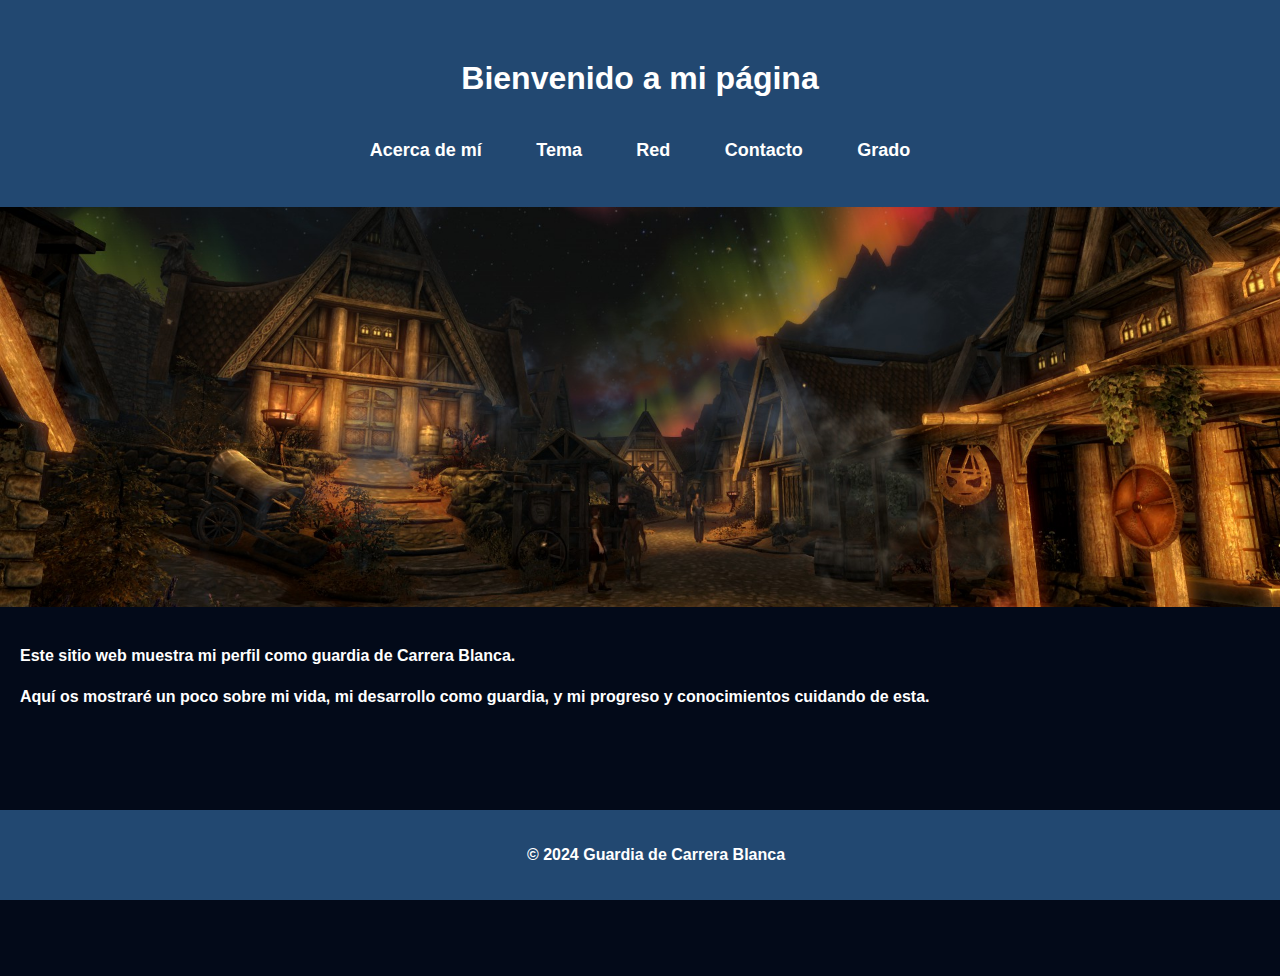
<file: index.html>
<!DOCTYPE html>
<html lang="es">
<head>
    <meta charset="UTF-8">
    <meta name="viewport" content="width=device-width, initial-scale=1.0">
    <title>Mi Página Web</title>
    <link rel="stylesheet" href="css/estilos.css">
    <link rel="icon" href="img/Logo2.png" type="image/x-icon">
</head>
<body>
    <header>
        <h1>Bienvenido a mi página</h1>
        <nav>
            <ul>
                <li><a href="public/about.html">Acerca de mí</a></li>
                <li><a href="public/topic.html">Tema</a></li>
                <li><a href="public/net.html">Red</a></li>
                <li><a href="public/contacts.html">Contacto</a></li>
                <li><a href="public/degree.html">Grado</a></li>
            </ul>
        </nav>
    </header>
    
    <div class="image-container">
        <img src="img/whiterun1.jpg" alt="Imagen de fondo">
    </div>
    
    <main>
        <p>Este sitio web muestra mi perfil como guardia de Carrera Blanca.</p>
        <p>Aquí os mostraré un poco sobre mi vida, mi desarrollo como guardia, y mi progreso y conocimientos cuidando de esta.</p>
    </main>
    
    <footer>
        <p>&copy; 2024 Guardia de Carrera Blanca</p>
    </footer>
</body>
</html>
</file>
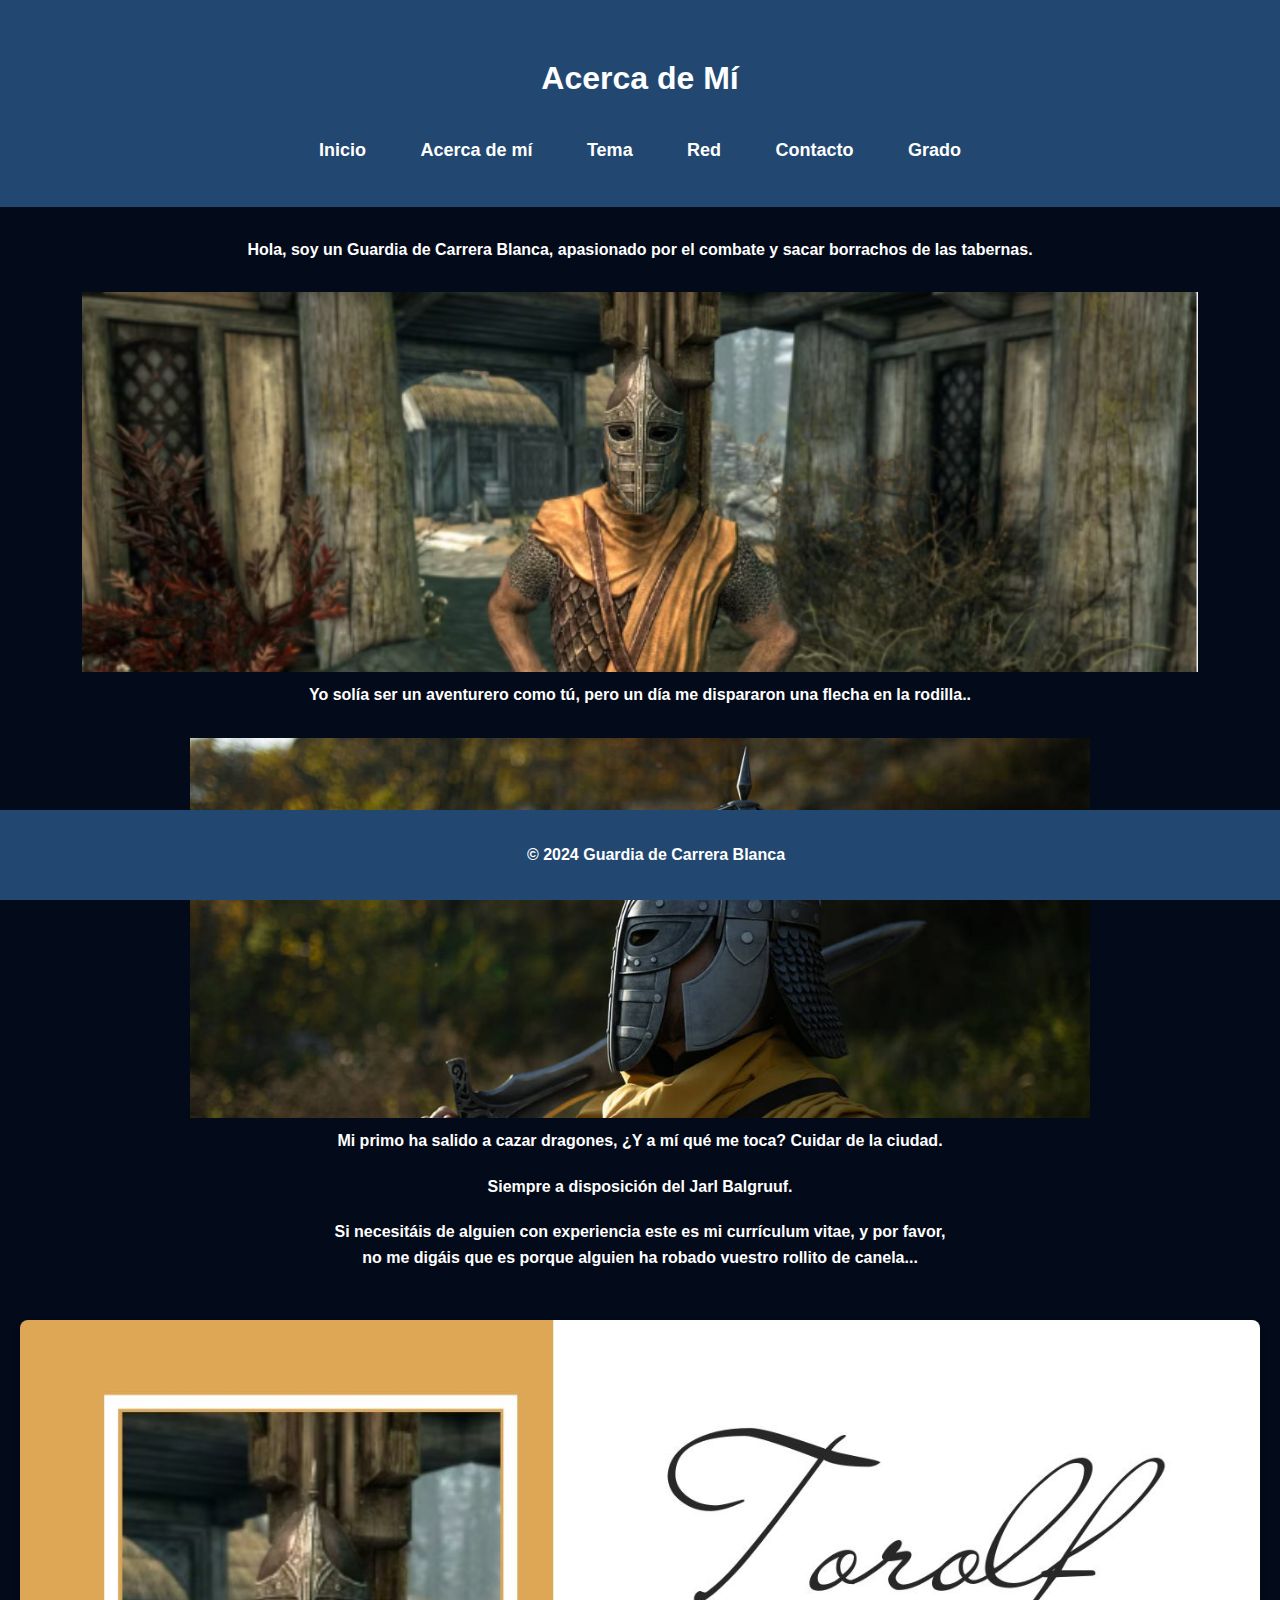
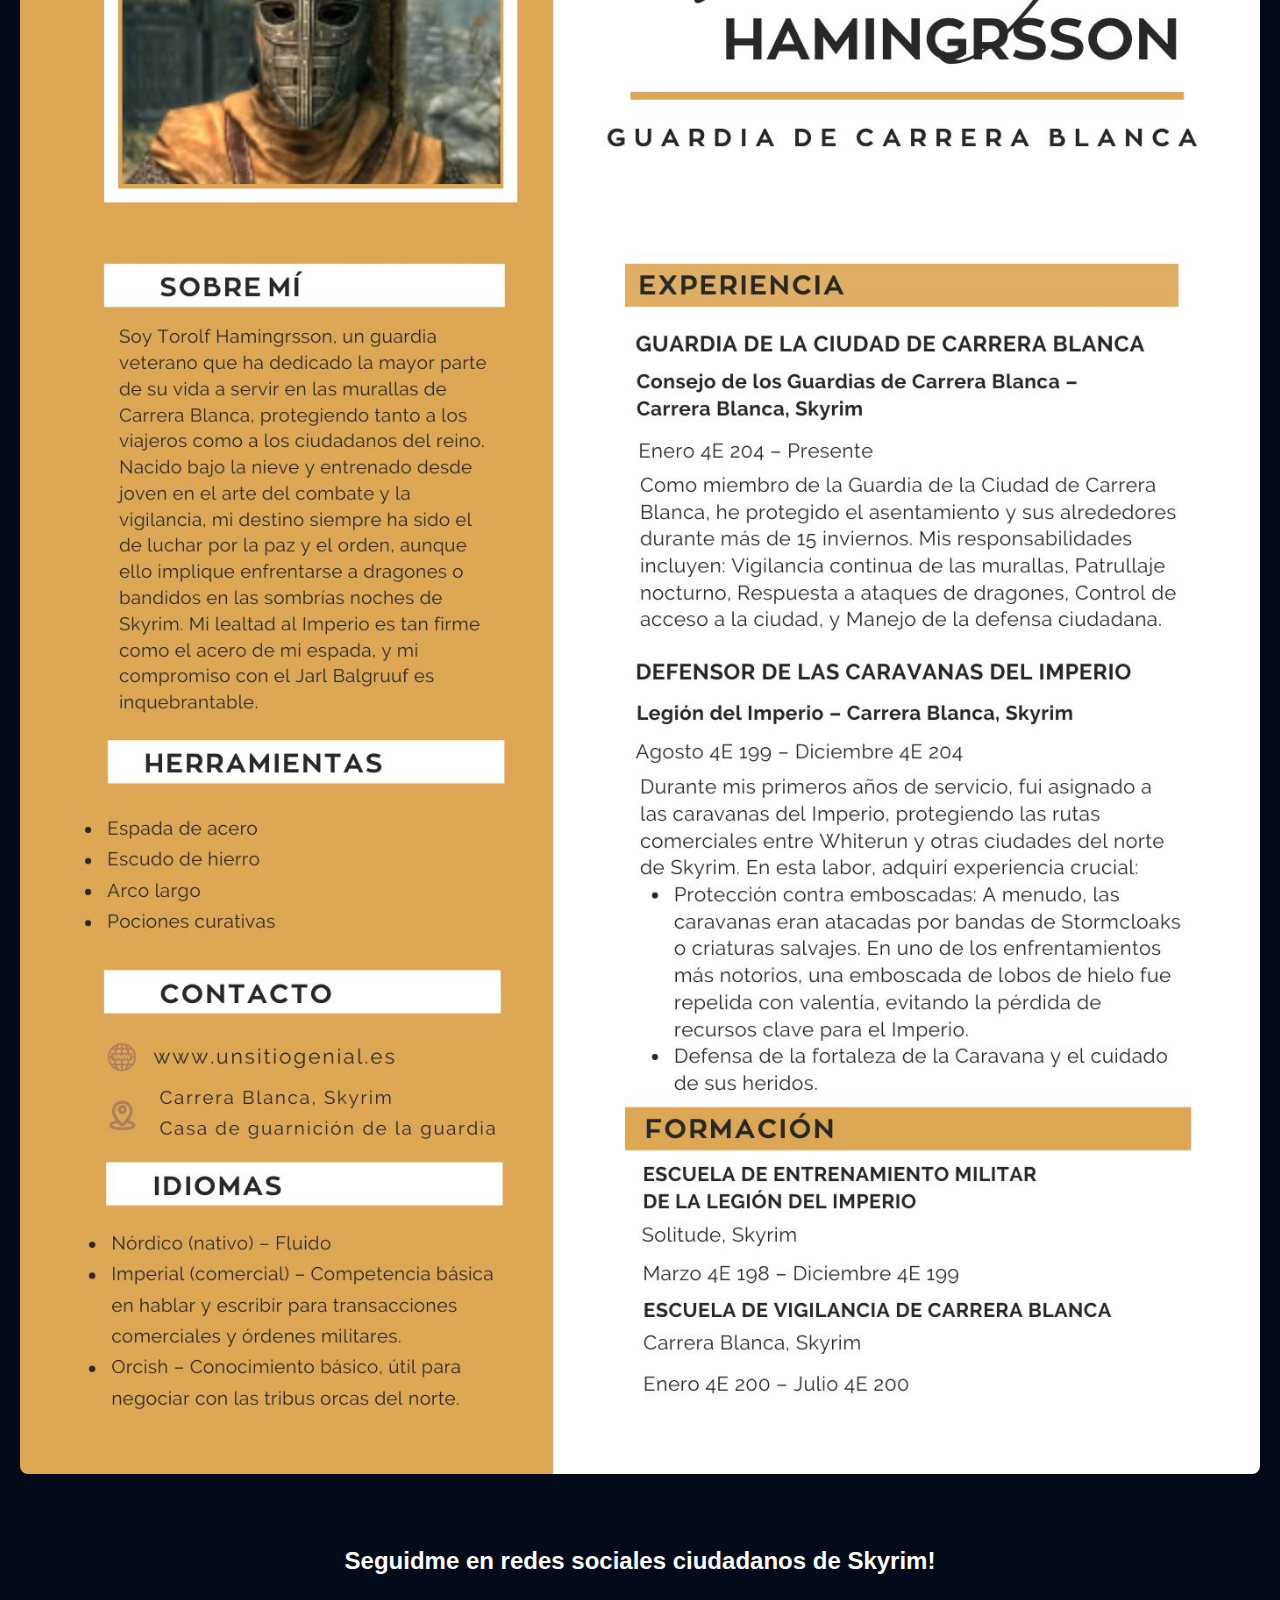
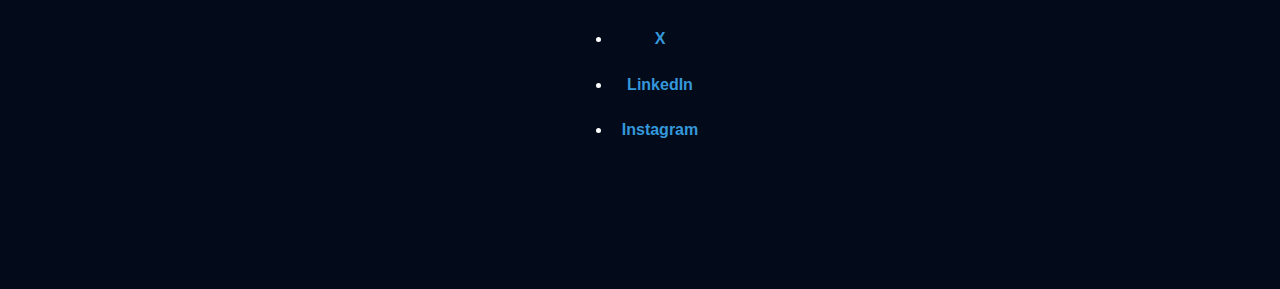
<file: public/about.html>
<!DOCTYPE html>
<html lang="es">
<head>
    <meta charset="UTF-8">
    <meta name="viewport" content="width=device-width, initial-scale=1.0">
    <title>Acerca de Mí</title>
    <link rel="stylesheet" href="../css/estilos.css">
    <link rel="icon" href="../img/Logo2.png" type="image/x-icon">
</head>
<body class="about-page">
    <header>
        <h1>Acerca de Mí</h1>
        <nav>
            <ul>
                <li><a href="../index.html">Inicio</a></li>
                <li><a href="about.html">Acerca de mí</a></li>
                <li><a href="topic.html">Tema</a></li>
                <li><a href="net.html">Red</a></li>
                <li><a href="contacts.html">Contacto</a></li>
                <li><a href="degree.html">Grado</a></li>
            </ul>
        </nav>
    </header>
    <main>
        <p>Hola, soy un Guardia de Carrera Blanca, apasionado por el combate y sacar borrachos de las tabernas.</p>
        

        <div class="image-container">
            <img src="../img/whiterun2.png" alt="Guardia de Whiterun">
        </div>
        
        <p>Yo solía ser un aventurero como tú, pero un día me dispararon una flecha en la rodilla..</p>


        <div class="image-container">
            <img src="../img/whiterun3.jpg" alt="Otra imagen del Guardia de Whiterun">
        </div>
        <p>Mi primo ha salido a cazar dragones, ¿Y a mí qué me toca? Cuidar de la ciudad.</p>
        <p>Siempre a disposición del Jarl Balgruuf.</p>
        <p>Si necesitáis de alguien con experiencia este es mi currículum vitae, y por favor, <br>
             no me digáis que es porque alguien ha robado vuestro rollito de canela...</p>

        <div class="cv-container">
            <img src="../img/CVGuardiaCarreraBlanca.jpg" alt="Currículum Vitae" class="cv-image">
        </div>

        <h2>Seguidme en redes sociales ciudadanos de Skyrim!</h2>
    <ul>
        <li><a href="https://x.com/whiteruns_guard?lang=fa" target="_blank">X</a></li>
        <li><a href="https://www.linkedin.com/in/whiterun-guard-23b95521b/?originalSubdomain=ca" target="_blank">LinkedIn</a></li>
        <li><a href="https://www.instagram.com/whiterun.guard.official/" target="_blank">Instagram</a></li>
    </ul>
    </main>
    <footer>
        <p>&copy; 2024 Guardia de Carrera Blanca</p>
    </footer>
</body>
</html>
</file>
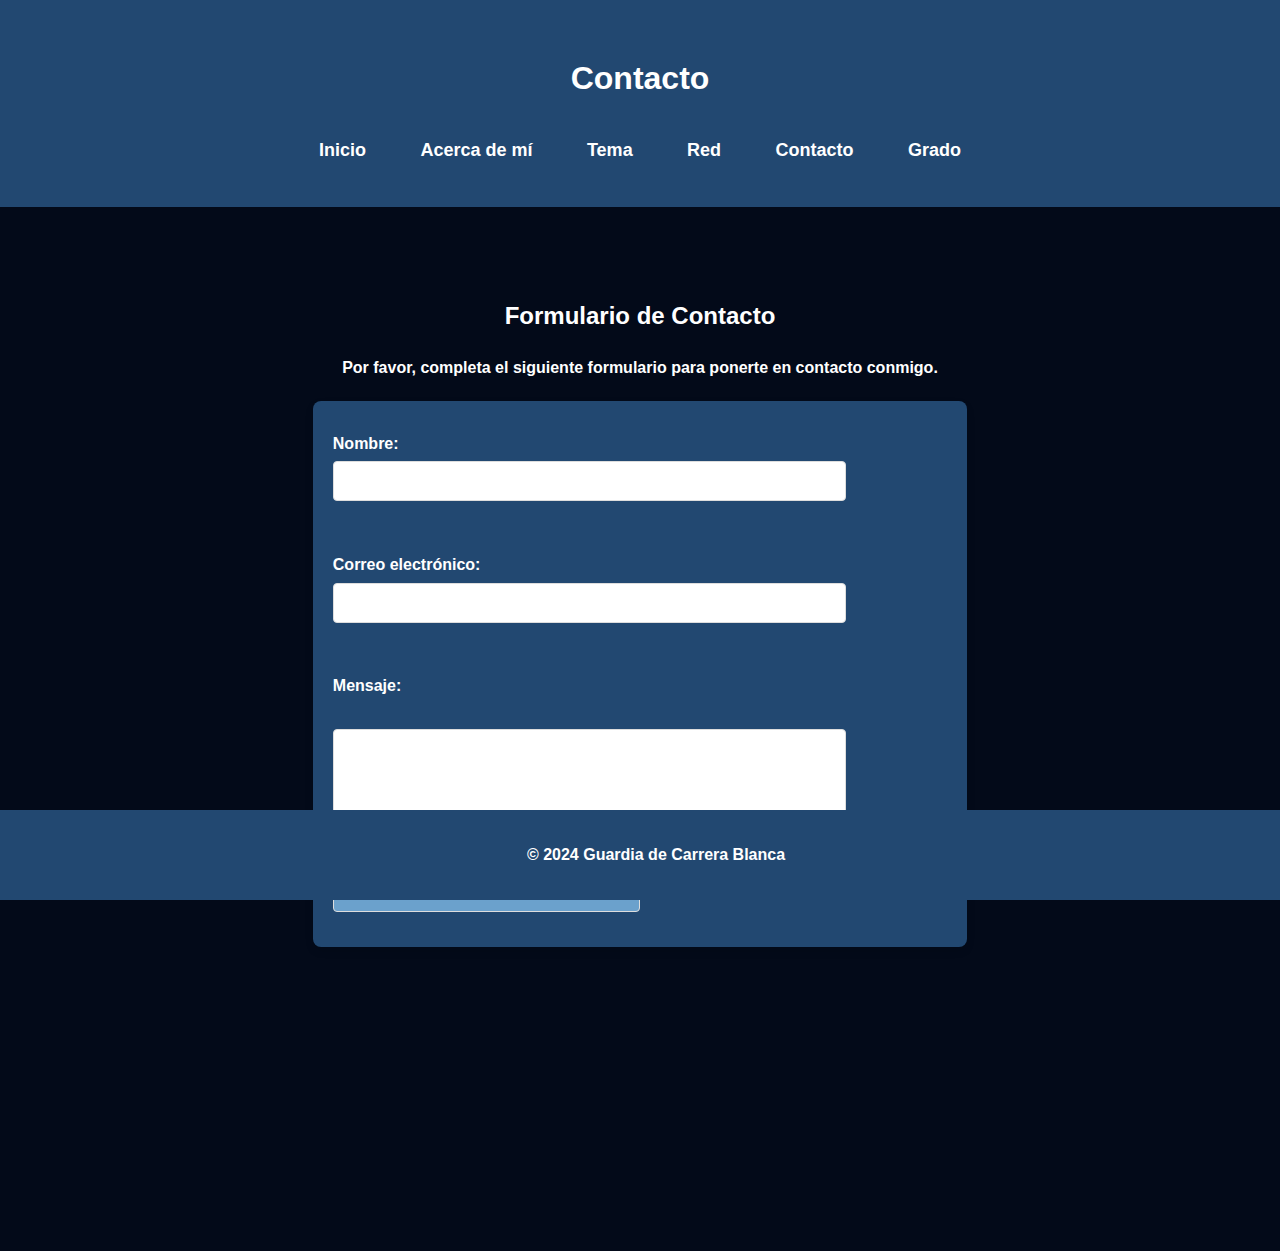
<file: public/contacts.html>
<!DOCTYPE html>
<html lang="es">
<head>
    <meta charset="UTF-8">
    <meta name="viewport" content="width=device-width, initial-scale=1.0">
    <title>Contacto</title>
    <link rel="stylesheet" href="../css/estilos.css">
    <link rel="icon" href="../img/Logo2.png" type="image/x-icon">
</head>
<body class="contact-page">
    <header>
        <h1>Contacto</h1>
        <nav>
            <ul>
                <li><a href="../index.html">Inicio</a></li>
                <li><a href="about.html">Acerca de mí</a></li>
                <li><a href="topic.html">Tema</a></li>
                <li><a href="net.html">Red</a></li>
                <li><a href="contacts.html">Contacto</a></li>
                <li><a href="degree.html">Grado</a></li>
            </ul>
        </nav>
    </header>
    <main>
        <h2>Formulario de Contacto</h2>
        <p>Por favor, completa el siguiente formulario para ponerte en contacto conmigo.</p>
        <div class="form-container">
            <form action="#" method="POST">
                <label for="nombre">Nombre:</label>
                <input type="text" id="nombre" name="nombre" required><br><br>

                <label for="email">Correo electrónico:</label>
                <input type="email" id="email" name="email" required><br><br>

                <label for="mensaje">Mensaje:</label><br>
                <textarea id="mensaje" name="mensaje" rows="4" cols="50" required></textarea><br><br>

                <button type="submit">Enviar</button>
            </form>
        </div>
    </main>
    <footer>
        <p>&copy; 2024 Guardia de Carrera Blanca</p>
    </footer>
</body>
</html>
</file>
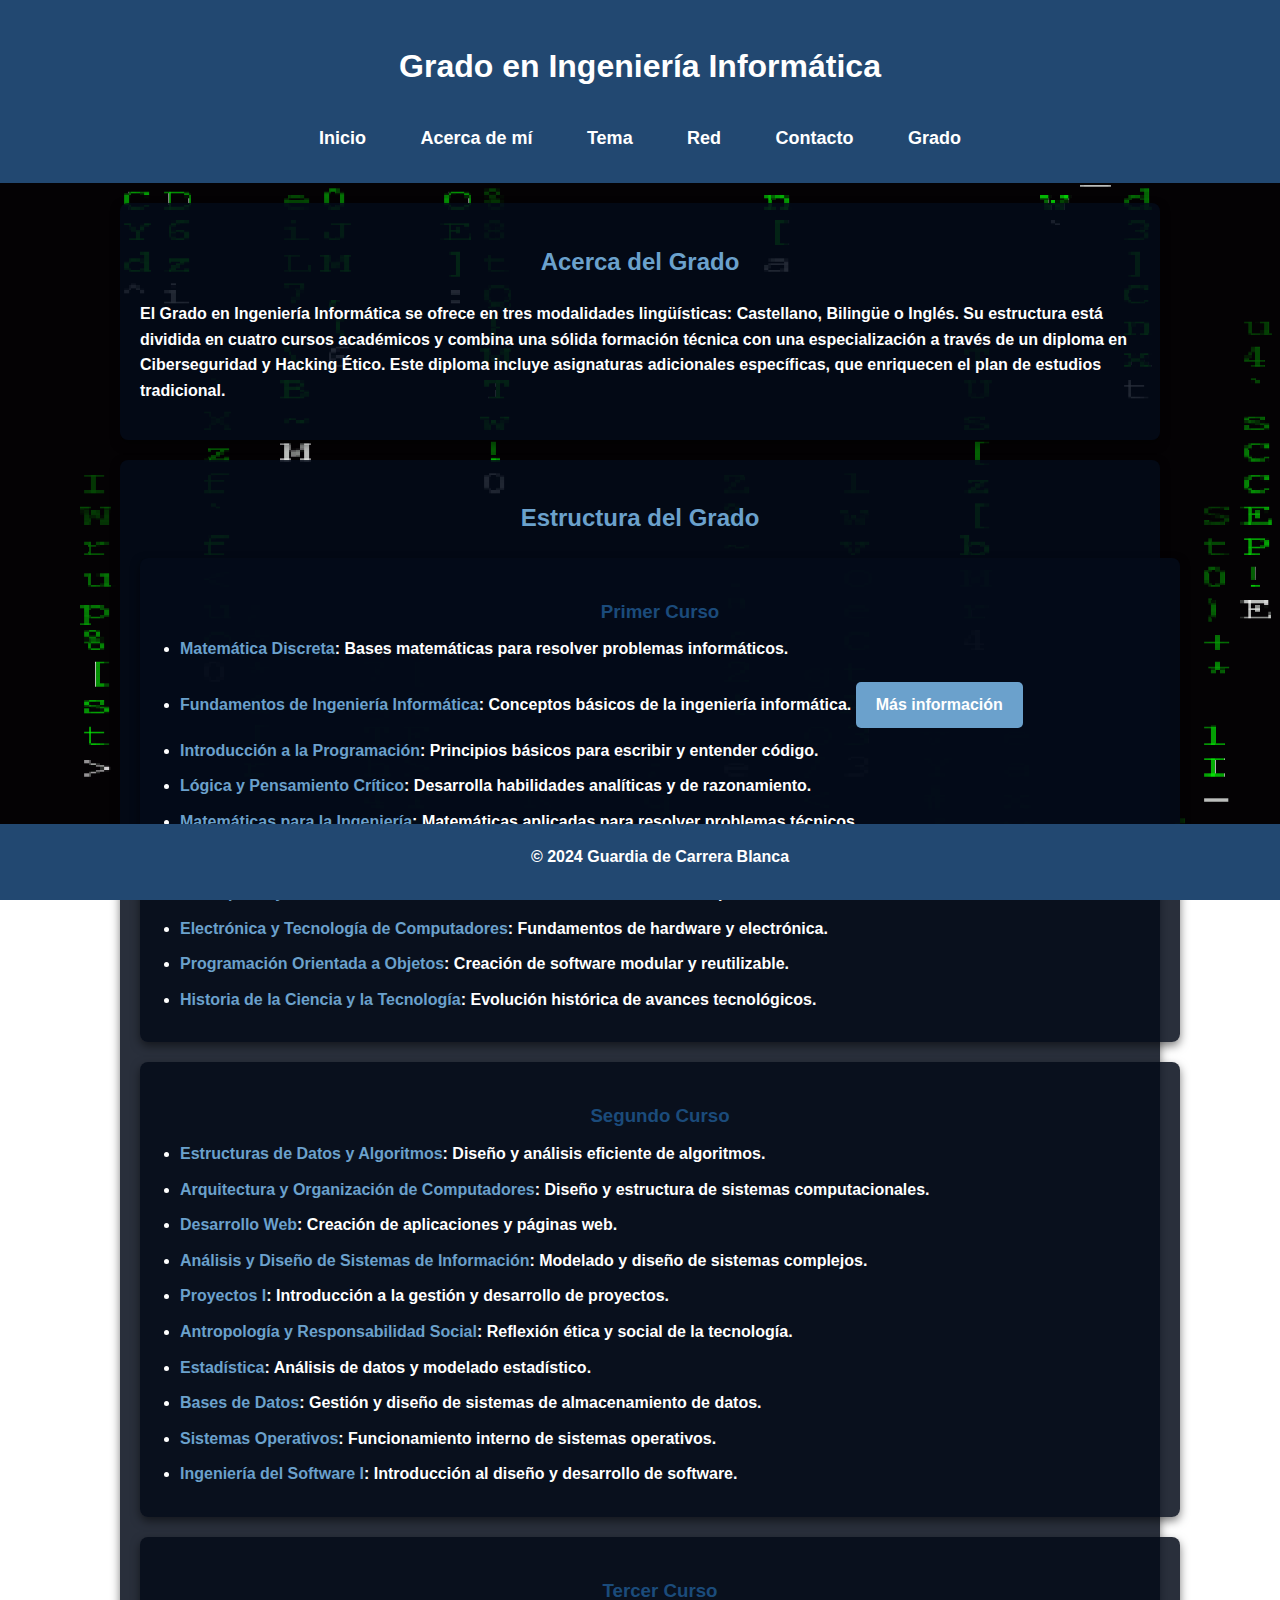
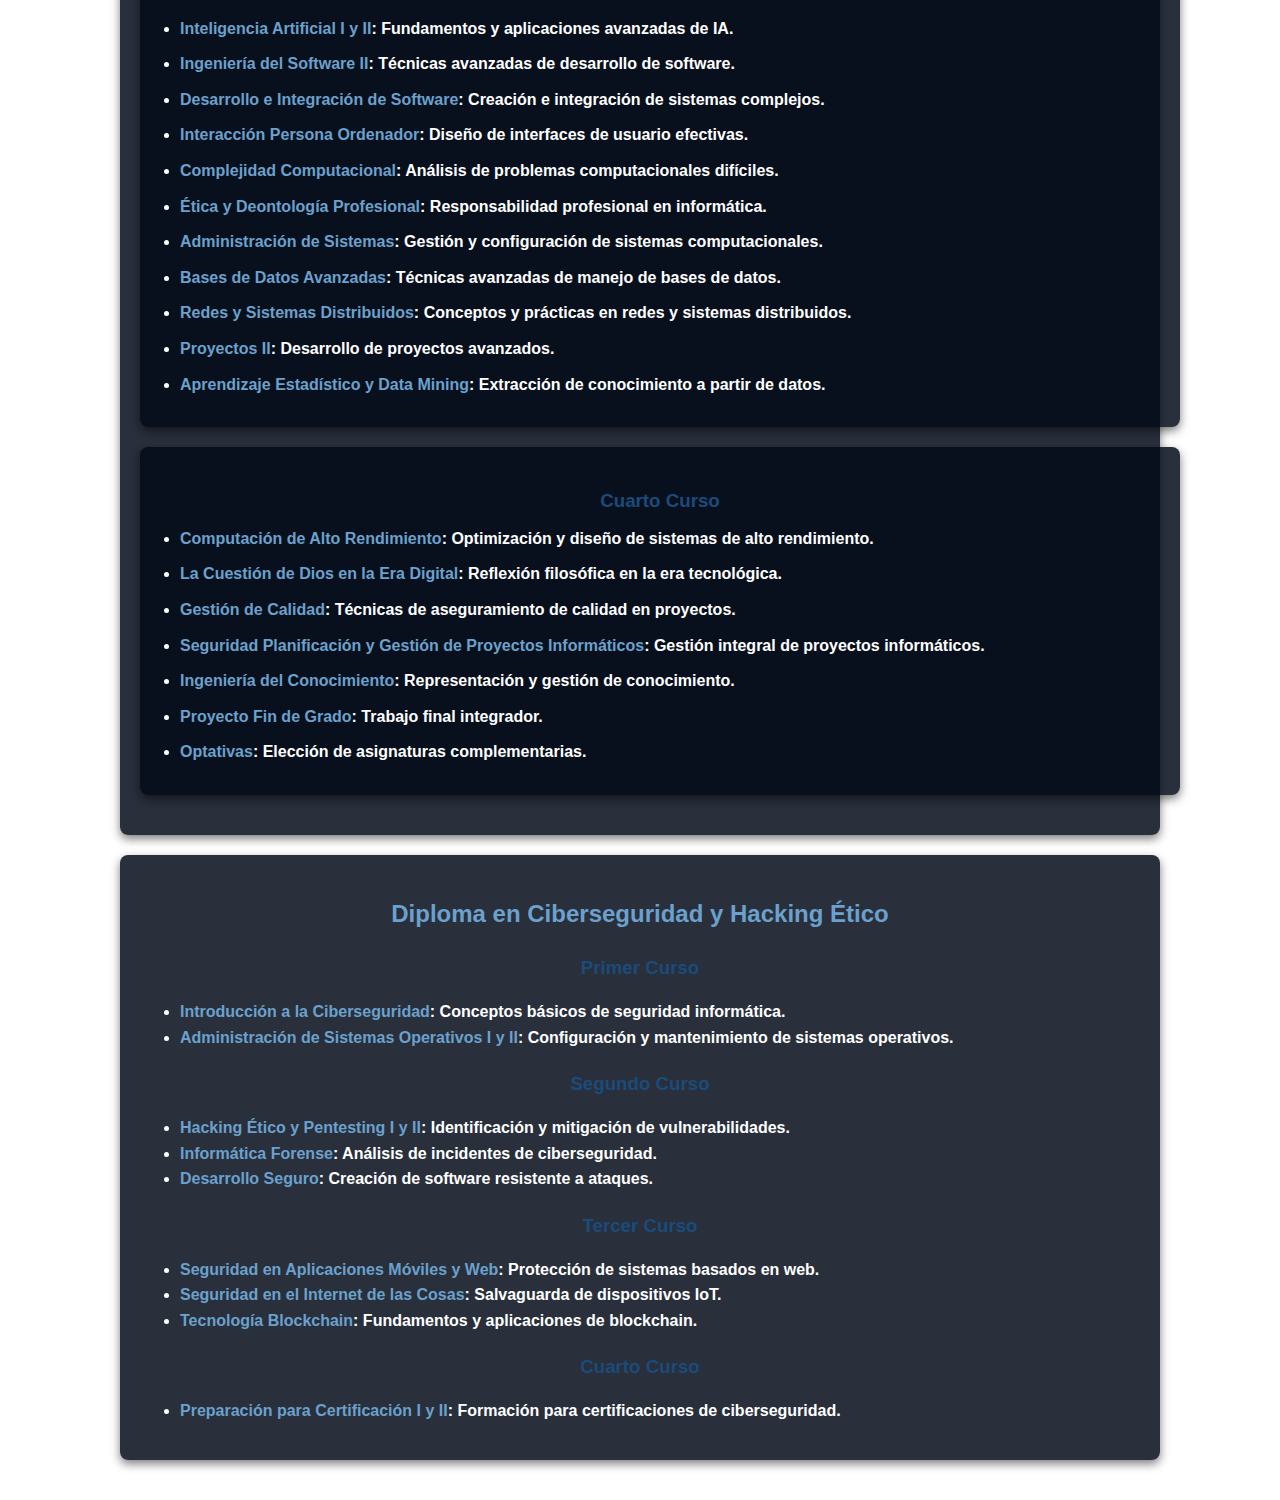
<file: public/degree.html>
<!DOCTYPE html>
<html lang="es">
<head>
    <meta charset="UTF-8">
    <meta name="viewport" content="width=device-width, initial-scale=1.0">
    <title>Grado en Ingeniería Informática</title>
    <link rel="stylesheet" href="../css/estilos.css">
    <link rel="icon" href="../img/Logo2.png" type="image/x-icon">
</head>
<body class="degree-page">
    <header>
        <h1>Grado en Ingeniería Informática</h1>
        <nav>
            <ul>
                <li><a href="../index.html">Inicio</a></li>
                <li><a href="about.html">Acerca de mí</a></li>
                <li><a href="topic.html">Tema</a></li>
                <li><a href="net.html">Red</a></li>
                <li><a href="contacts.html">Contacto</a></li>
                <li><a href="degree.html">Grado</a></li>
            </ul>
        </nav>
    </header>
    <main>
        <section class="overview">
            <h2>Acerca del Grado</h2>
            <p>El Grado en Ingeniería Informática se ofrece en tres modalidades lingüísticas: Castellano, Bilingüe o Inglés. Su estructura está dividida en cuatro cursos académicos y combina una sólida formación técnica con una especialización a través de un diploma en <strong>Ciberseguridad y Hacking Ético</strong>. Este diploma incluye asignaturas adicionales específicas, que enriquecen el plan de estudios tradicional.</p>
        </section>

        <section class="structure">
            <h2>Estructura del Grado</h2>
            <div class="course-list">
                <h3>Primer Curso</h3>
                <ul>
                    <li><span>Matemática Discreta</span>: Bases matemáticas para resolver problemas informáticos.</li>
                    <li><span>Fundamentos de Ingeniería Informática</span>: Conceptos básicos de la ingeniería informática. <a class="btn" href="fii.html">Más información</a></li>
                    <li><span>Introducción a la Programación</span>: Principios básicos para escribir y entender código.</li>
                    <li><span>Lógica y Pensamiento Crítico</span>: Desarrolla habilidades analíticas y de razonamiento.</li>
                    <li><span>Matemáticas para la Ingeniería</span>: Matemáticas aplicadas para resolver problemas técnicos.</li>
                    <li><span>Gestión del Conocimiento y Habilidades de la Persona</span>: Mejora de habilidades interpersonales y profesionales.</li>
                    <li><span>La Empresa y sus Procesos</span>: Introducción al funcionamiento de las empresas.</li>
                    <li><span>Electrónica y Tecnología de Computadores</span>: Fundamentos de hardware y electrónica.</li>
                    <li><span>Programación Orientada a Objetos</span>: Creación de software modular y reutilizable.</li>
                    <li><span>Historia de la Ciencia y la Tecnología</span>: Evolución histórica de avances tecnológicos.</li>
                </ul>
            </div>
            <div class="course-list">
                <h3>Segundo Curso</h3>
                <ul>
                    <li><span>Estructuras de Datos y Algoritmos</span>: Diseño y análisis eficiente de algoritmos.</li>
                    <li><span>Arquitectura y Organización de Computadores</span>: Diseño y estructura de sistemas computacionales.</li>
                    <li><span>Desarrollo Web</span>: Creación de aplicaciones y páginas web.</li>
                    <li><span>Análisis y Diseño de Sistemas de Información</span>: Modelado y diseño de sistemas complejos.</li>
                    <li><span>Proyectos I</span>: Introducción a la gestión y desarrollo de proyectos.</li>
                    <li><span>Antropología y Responsabilidad Social</span>: Reflexión ética y social de la tecnología.</li>
                    <li><span>Estadística</span>: Análisis de datos y modelado estadístico.</li>
                    <li><span>Bases de Datos</span>: Gestión y diseño de sistemas de almacenamiento de datos.</li>
                    <li><span>Sistemas Operativos</span>: Funcionamiento interno de sistemas operativos.</li>
                    <li><span>Ingeniería del Software I</span>: Introducción al diseño y desarrollo de software.</li>
                </ul>
            </div>
            <div class="course-list">
                <h3>Tercer Curso</h3>
                <ul>
                    <li><span>Inteligencia Artificial I y II</span>: Fundamentos y aplicaciones avanzadas de IA.</li>
                    <li><span>Ingeniería del Software II</span>: Técnicas avanzadas de desarrollo de software.</li>
                    <li><span>Desarrollo e Integración de Software</span>: Creación e integración de sistemas complejos.</li>
                    <li><span>Interacción Persona Ordenador</span>: Diseño de interfaces de usuario efectivas.</li>
                    <li><span>Complejidad Computacional</span>: Análisis de problemas computacionales difíciles.</li>
                    <li><span>Ética y Deontología Profesional</span>: Responsabilidad profesional en informática.</li>
                    <li><span>Administración de Sistemas</span>: Gestión y configuración de sistemas computacionales.</li>
                    <li><span>Bases de Datos Avanzadas</span>: Técnicas avanzadas de manejo de bases de datos.</li>
                    <li><span>Redes y Sistemas Distribuidos</span>: Conceptos y prácticas en redes y sistemas distribuidos.</li>
                    <li><span>Proyectos II</span>: Desarrollo de proyectos avanzados.</li>
                    <li><span>Aprendizaje Estadístico y Data Mining</span>: Extracción de conocimiento a partir de datos.</li>
                </ul>
            </div>
            <div class="course-list">
                <h3>Cuarto Curso</h3>
                <ul>
                    <li><span>Computación de Alto Rendimiento</span>: Optimización y diseño de sistemas de alto rendimiento.</li>
                    <li><span>La Cuestión de Dios en la Era Digital</span>: Reflexión filosófica en la era tecnológica.</li>
                    <li><span>Gestión de Calidad</span>: Técnicas de aseguramiento de calidad en proyectos.</li>
                    <li><span>Seguridad Planificación y Gestión de Proyectos Informáticos</span>: Gestión integral de proyectos informáticos.</li>
                    <li><span>Ingeniería del Conocimiento</span>: Representación y gestión de conocimiento.</li>
                    <li><span>Proyecto Fin de Grado</span>: Trabajo final integrador.</li>
                    <li><span>Optativas</span>: Elección de asignaturas complementarias.</li>
                </ul>
            </div>
        </section>

        <section class="diploma">
            <h2>Diploma en Ciberseguridad y Hacking Ético</h2>
            <div class="diploma-list">
                <h3>Primer Curso</h3>
                <ul>
                    <li><span style="color: #6ba1cc;">Introducción a la Ciberseguridad</span>: Conceptos básicos de seguridad informática.</li>
                    <li><span style="color: #6ba1cc;">Administración de Sistemas Operativos I y II</span>: Configuración y mantenimiento de sistemas operativos.</li>
                </ul>
                <h3>Segundo Curso</h3>
                <ul>
                    <li><span style="color: #6ba1cc;">Hacking Ético y Pentesting I y II</span>: Identificación y mitigación de vulnerabilidades.</li>
                    <li><span style="color: #6ba1cc;">Informática Forense</span>: Análisis de incidentes de ciberseguridad.</li>
                    <li><span style="color: #6ba1cc;">Desarrollo Seguro</span>: Creación de software resistente a ataques.</li>
                </ul>
                <h3>Tercer Curso</h3>
                <ul>
                    <li><span style="color: #6ba1cc;">Seguridad en Aplicaciones Móviles y Web</span>: Protección de sistemas basados en web.</li>
                    <li><span style="color: #6ba1cc;">Seguridad en el Internet de las Cosas</span>: Salvaguarda de dispositivos IoT.</li>
                    <li><span style="color: #6ba1cc;">Tecnología Blockchain</span>: Fundamentos y aplicaciones de blockchain.</li>
                </ul>
                <h3>Cuarto Curso</h3>
                <ul>
                    <li><span style="color: #6ba1cc;">Preparación para Certificación I y II</span>: Formación para certificaciones de ciberseguridad.</li>
                </ul>
            </div>
        </section>
    </main>

    <footer>
        <p>&copy; 2024 Guardia de Carrera Blanca</p>
    </footer>
</body>
</html>
</file>
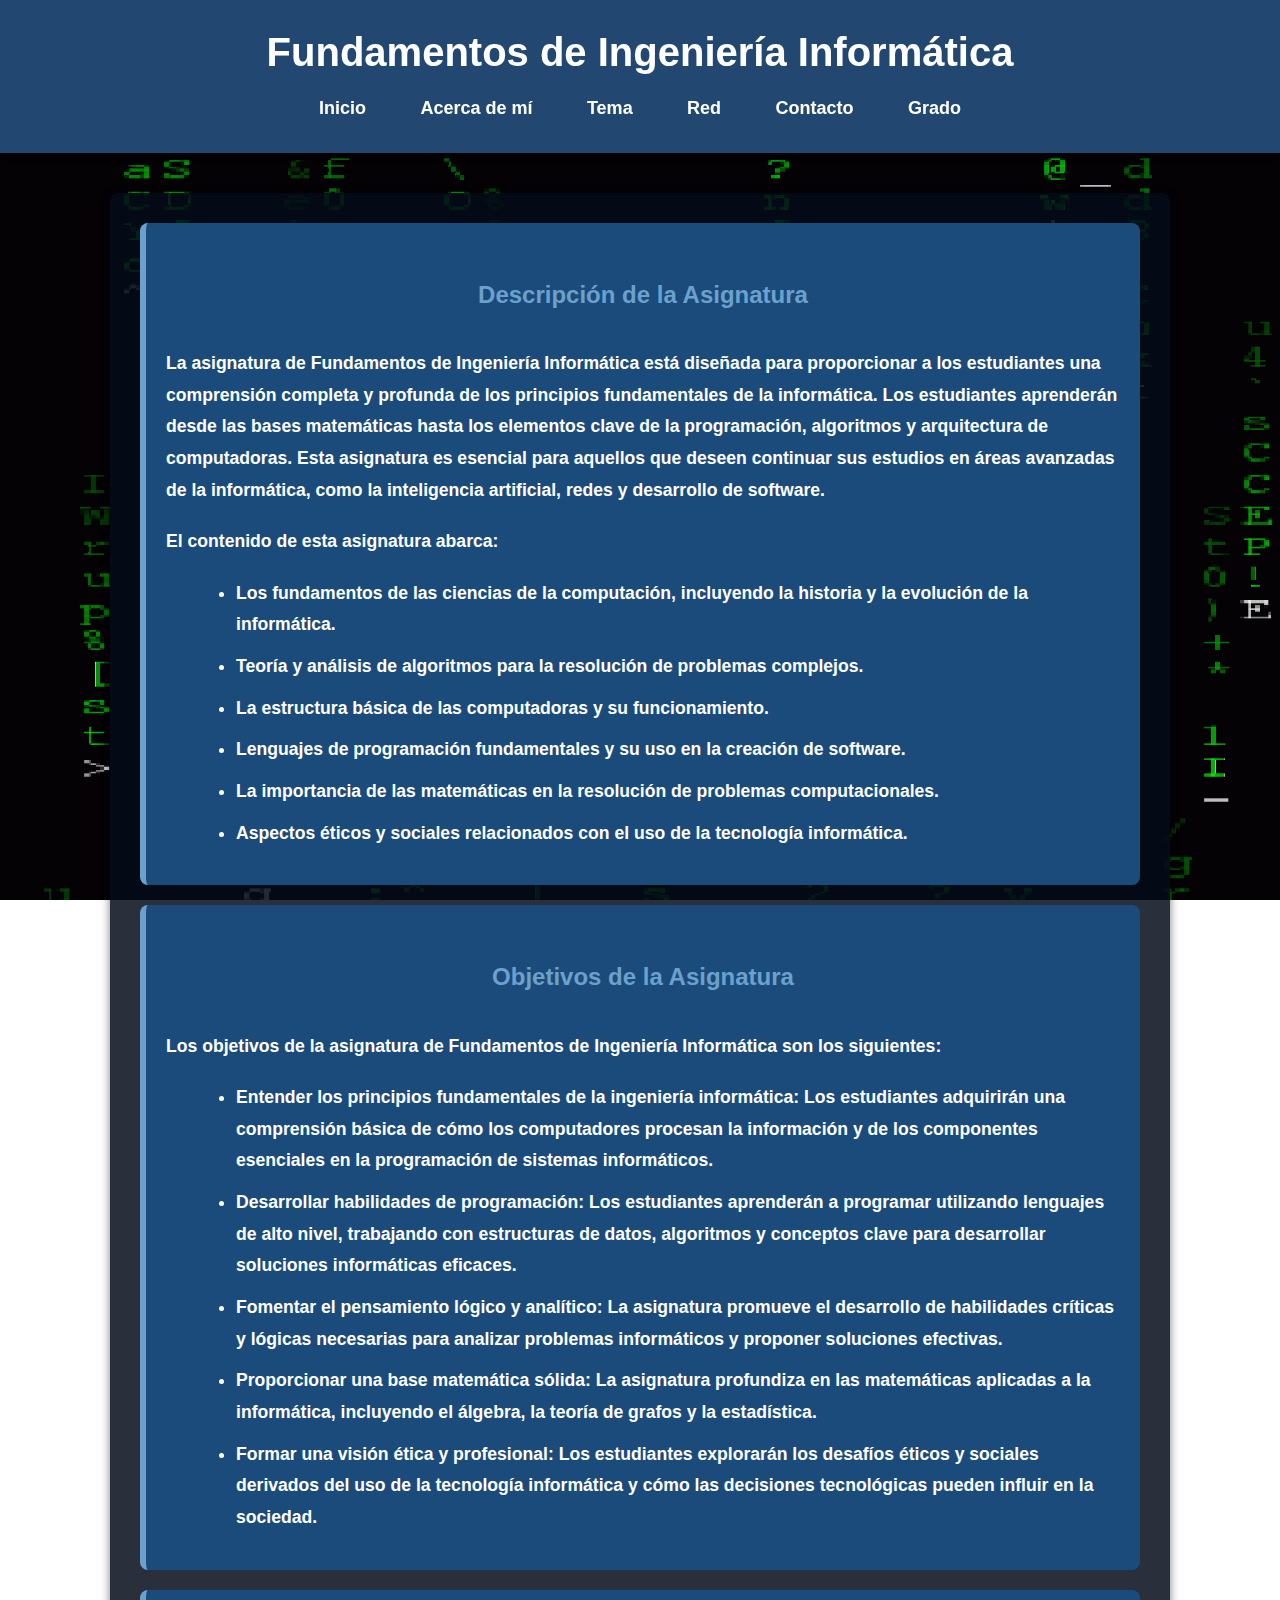
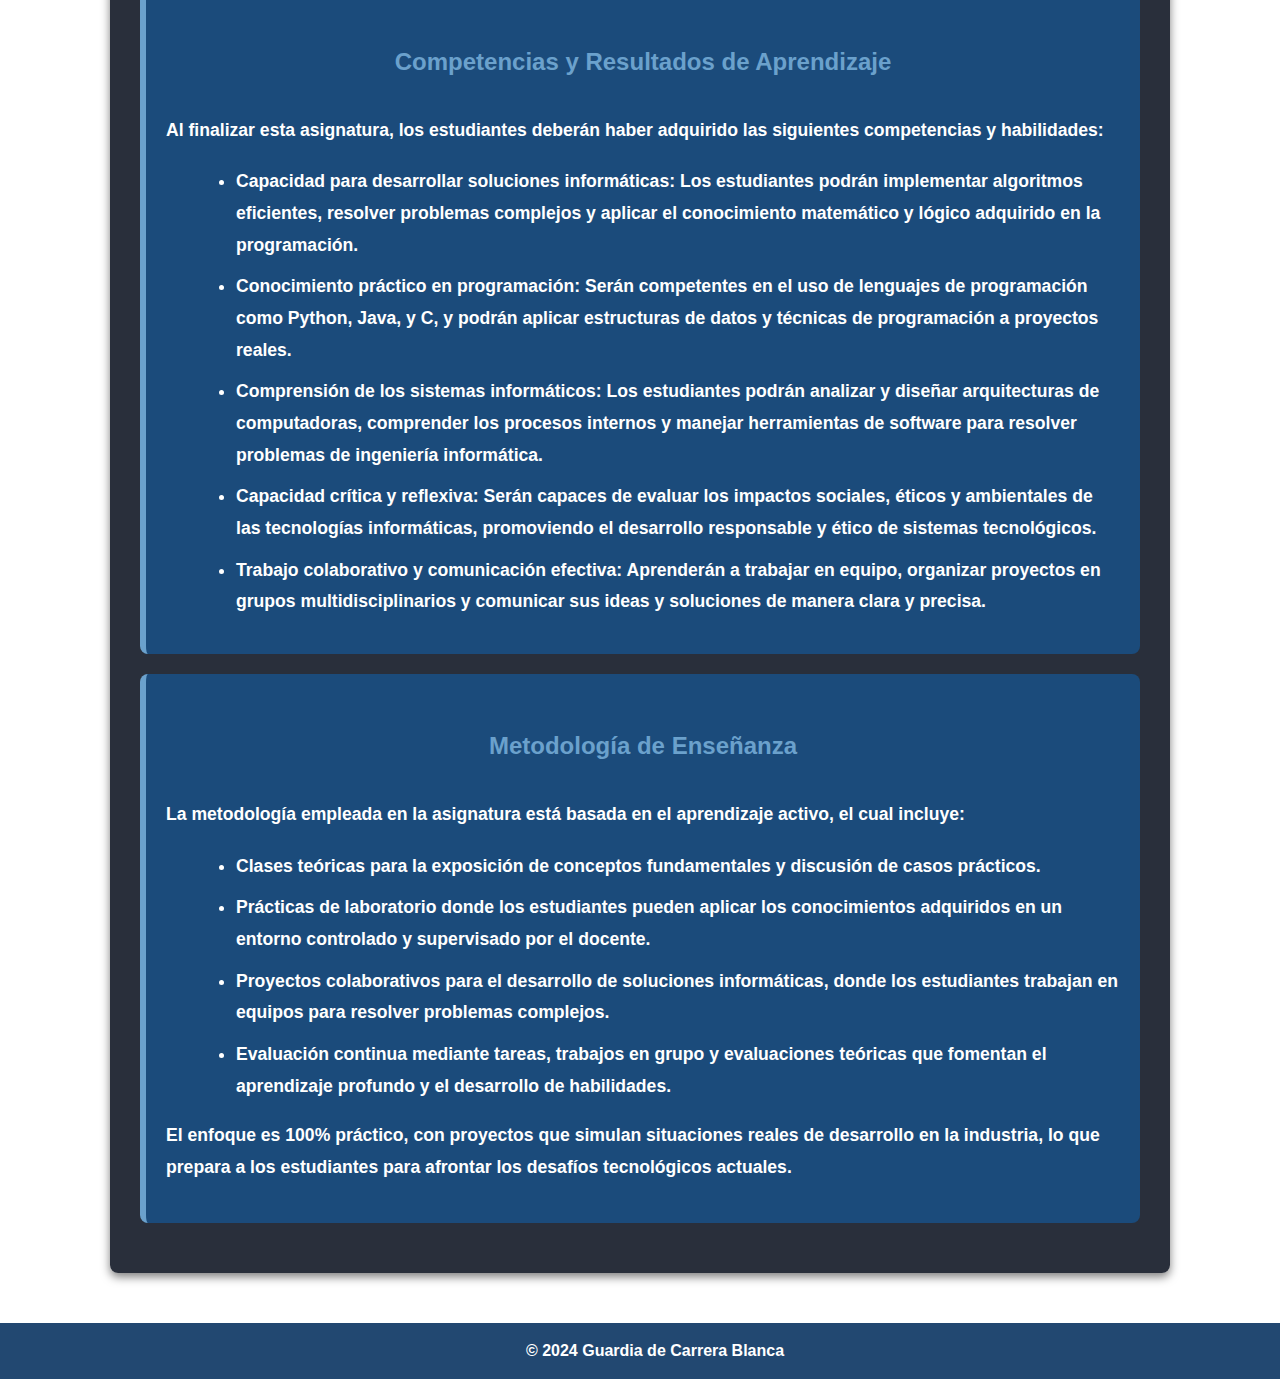
<file: public/fii.html>
<!DOCTYPE html>
<html lang="es">
<head>
    <meta charset="UTF-8">
    <meta name="viewport" content="width=device-width, initial-scale=1.0">
    <title>Fundamentos de Ingeniería Informática</title>
    <link rel="stylesheet" href="../css/estilos.css">
    <link rel="icon" href="../img/Logo2.png" type="image/x-icon">
</head>
<body class="fii-page">
    <header>
        <h1>Fundamentos de Ingeniería Informática</h1>
        <nav>
            <ul>
                <li><a href="../index.html">Inicio</a></li>
                <li><a href="about.html">Acerca de mí</a></li>
                <li><a href="topic.html">Tema</a></li>
                <li><a href="net.html">Red</a></li>
                <li><a href="contacts.html">Contacto</a></li>
                <li><a href="degree.html">Grado</a></li>
            </ul>
        </nav>
    </header>
    <div class="back-to-top">
        <a href="#top"><i class="fas fa-arrow-up"></i></a>
    </div>

    <div class="container">
        <section id="top" class="section content-section">
            <h2>Descripción de la Asignatura</h2>
            <p>La asignatura de Fundamentos de Ingeniería Informática está diseñada para proporcionar a los estudiantes una comprensión completa y profunda de los principios fundamentales de la informática. Los estudiantes aprenderán desde las bases matemáticas hasta los elementos clave de la programación, algoritmos y arquitectura de computadoras. Esta asignatura es esencial para aquellos que deseen continuar sus estudios en áreas avanzadas de la informática, como la inteligencia artificial, redes y desarrollo de software.</p>
            <p>El contenido de esta asignatura abarca:</p>
            <ul>
                <li>Los fundamentos de las ciencias de la computación, incluyendo la historia y la evolución de la informática.</li>
                <li>Teoría y análisis de algoritmos para la resolución de problemas complejos.</li>
                <li>La estructura básica de las computadoras y su funcionamiento.</li>
                <li>Lenguajes de programación fundamentales y su uso en la creación de software.</li>
                <li>La importancia de las matemáticas en la resolución de problemas computacionales.</li>
                <li>Aspectos éticos y sociales relacionados con el uso de la tecnología informática.</li>
            </ul>
        </section>

        <section class="section content-section">
            <h2>Objetivos de la Asignatura</h2>
            <p>Los objetivos de la asignatura de Fundamentos de Ingeniería Informática son los siguientes:</p>
            <ul>
                <li><strong>Entender los principios fundamentales de la ingeniería informática</strong>: Los estudiantes adquirirán una comprensión básica de cómo los computadores procesan la información y de los componentes esenciales en la programación de sistemas informáticos.</li>
                <li><strong>Desarrollar habilidades de programación</strong>: Los estudiantes aprenderán a programar utilizando lenguajes de alto nivel, trabajando con estructuras de datos, algoritmos y conceptos clave para desarrollar soluciones informáticas eficaces.</li>
                <li><strong>Fomentar el pensamiento lógico y analítico</strong>: La asignatura promueve el desarrollo de habilidades críticas y lógicas necesarias para analizar problemas informáticos y proponer soluciones efectivas.</li>
                <li><strong>Proporcionar una base matemática sólida</strong>: La asignatura profundiza en las matemáticas aplicadas a la informática, incluyendo el álgebra, la teoría de grafos y la estadística.</li>
                <li><strong>Formar una visión ética y profesional</strong>: Los estudiantes explorarán los desafíos éticos y sociales derivados del uso de la tecnología informática y cómo las decisiones tecnológicas pueden influir en la sociedad.</li>
            </ul>
        </section>

        <section class="section content-section">
            <h2>Competencias y Resultados de Aprendizaje</h2>
            <p>Al finalizar esta asignatura, los estudiantes deberán haber adquirido las siguientes competencias y habilidades:</p>
            <ul>
                <li><strong>Capacidad para desarrollar soluciones informáticas</strong>: Los estudiantes podrán implementar algoritmos eficientes, resolver problemas complejos y aplicar el conocimiento matemático y lógico adquirido en la programación.</li>
                <li><strong>Conocimiento práctico en programación</strong>: Serán competentes en el uso de lenguajes de programación como Python, Java, y C, y podrán aplicar estructuras de datos y técnicas de programación a proyectos reales.</li>
                <li><strong>Comprensión de los sistemas informáticos</strong>: Los estudiantes podrán analizar y diseñar arquitecturas de computadoras, comprender los procesos internos y manejar herramientas de software para resolver problemas de ingeniería informática.</li>
                <li><strong>Capacidad crítica y reflexiva</strong>: Serán capaces de evaluar los impactos sociales, éticos y ambientales de las tecnologías informáticas, promoviendo el desarrollo responsable y ético de sistemas tecnológicos.</li>
                <li><strong>Trabajo colaborativo y comunicación efectiva</strong>: Aprenderán a trabajar en equipo, organizar proyectos en grupos multidisciplinarios y comunicar sus ideas y soluciones de manera clara y precisa.</li>
            </ul>
        </section>

        <section class="section content-section">
            <h2>Metodología de Enseñanza</h2>
            <p>La metodología empleada en la asignatura está basada en el aprendizaje activo, el cual incluye:</p>
            <ul>
                <li><strong>Clases teóricas</strong> para la exposición de conceptos fundamentales y discusión de casos prácticos.</li>
                <li><strong>Prácticas de laboratorio</strong> donde los estudiantes pueden aplicar los conocimientos adquiridos en un entorno controlado y supervisado por el docente.</li>
                <li><strong>Proyectos colaborativos</strong> para el desarrollo de soluciones informáticas, donde los estudiantes trabajan en equipos para resolver problemas complejos.</li>
                <li><strong>Evaluación continua</strong> mediante tareas, trabajos en grupo y evaluaciones teóricas que fomentan el aprendizaje profundo y el desarrollo de habilidades.</li>
            </ul>
            <p>El enfoque es 100% práctico, con proyectos que simulan situaciones reales de desarrollo en la industria, lo que prepara a los estudiantes para afrontar los desafíos tecnológicos actuales.</p>
        </section>
    </div>

    <footer class="footer">
        <p>&copy; 2024 Guardia de Carrera Blanca</p>
    </footer>
</body>
</html>
</file>
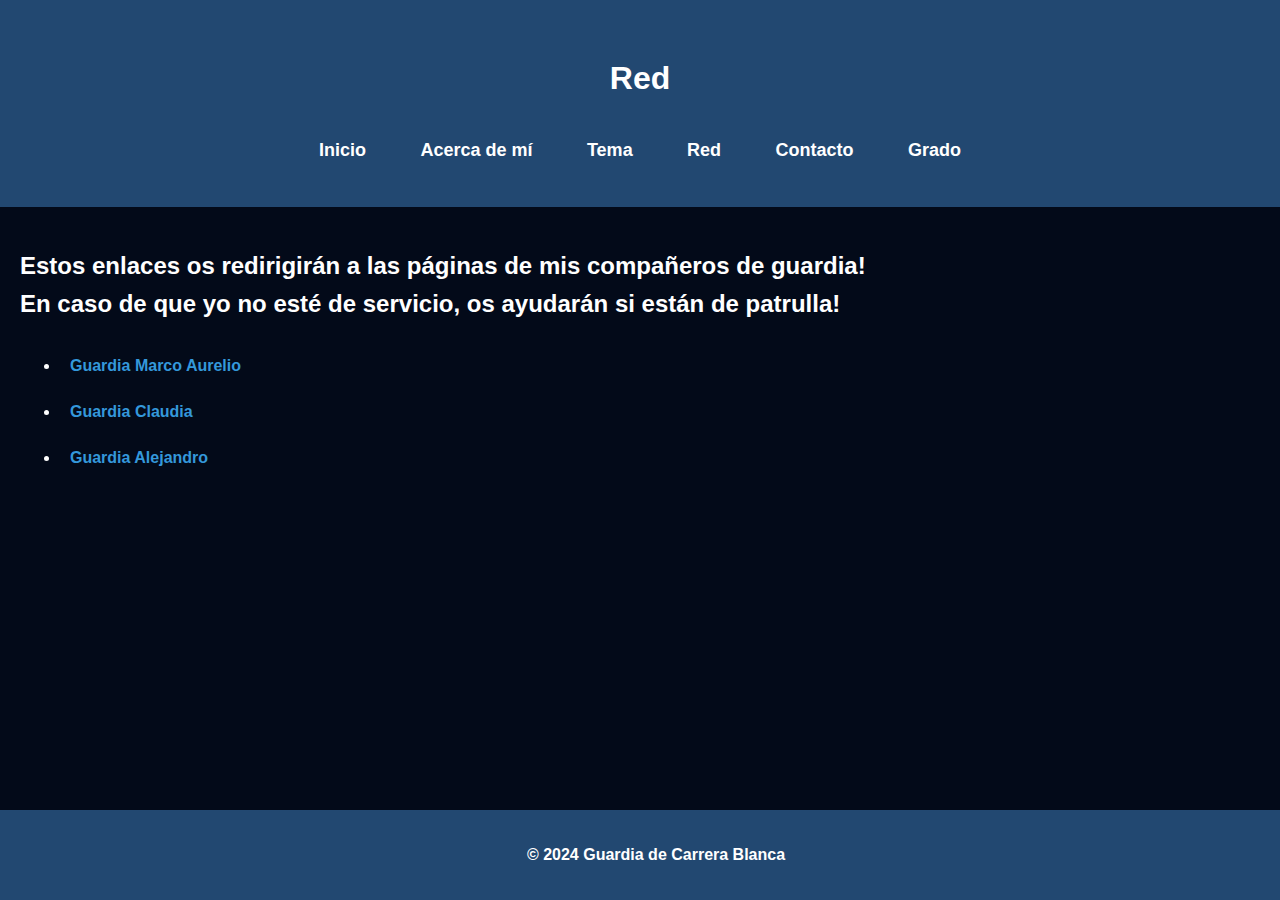
<file: public/net.html>
<!DOCTYPE html>
<html lang="es">
<head>
    <meta charset="UTF-8">
    <meta name="viewport" content="width=device-width, initial-scale=1.0">
    <title>Red</title>
    <link rel="stylesheet" href="../css/estilos.css">
    <link rel="icon" href="../img/Logo2.png" type="image/x-icon">
</head>
<body>
    <header>
        <h1>Red</h1>
        <nav>
            <ul>
                <li><a href="../index.html">Inicio</a></li>
                <li><a href="about.html">Acerca de mí</a></li>
                <li><a href="topic.html">Tema</a></li>
                <li><a href="net.html">Red</a></li>
                <li><a href="contacts.html">Contacto</a></li>
                <li><a href="degree.html">Grado</a></li>
            </ul>
        </nav>
    </header>
    <main>
        <h2>Estos enlaces os redirigirán a las páginas de mis compañeros de guardia!<br>
            En caso de que yo no esté de servicio, os ayudarán si están de patrulla!
        </h2>
        <ul>
            <li><a href="https://mmaureliooo.github.io/ProyectoIndividual/index.html" target="_blank">Guardia Marco Aurelio</a></li>
            <li><a href="https://claupgt.github.io/pagina_web/" target="_blank">Guardia Claudia</a></li>
            <li><a href="https://alejandroufv.github.io/first_repository_2024/" target="_blank">Guardia Alejandro</a></li>
        </ul>
    </main>
    <footer>
        <p>&copy; 2024 Guardia de Carrera Blanca</p>
    </footer>
</body>
</html>
</file>
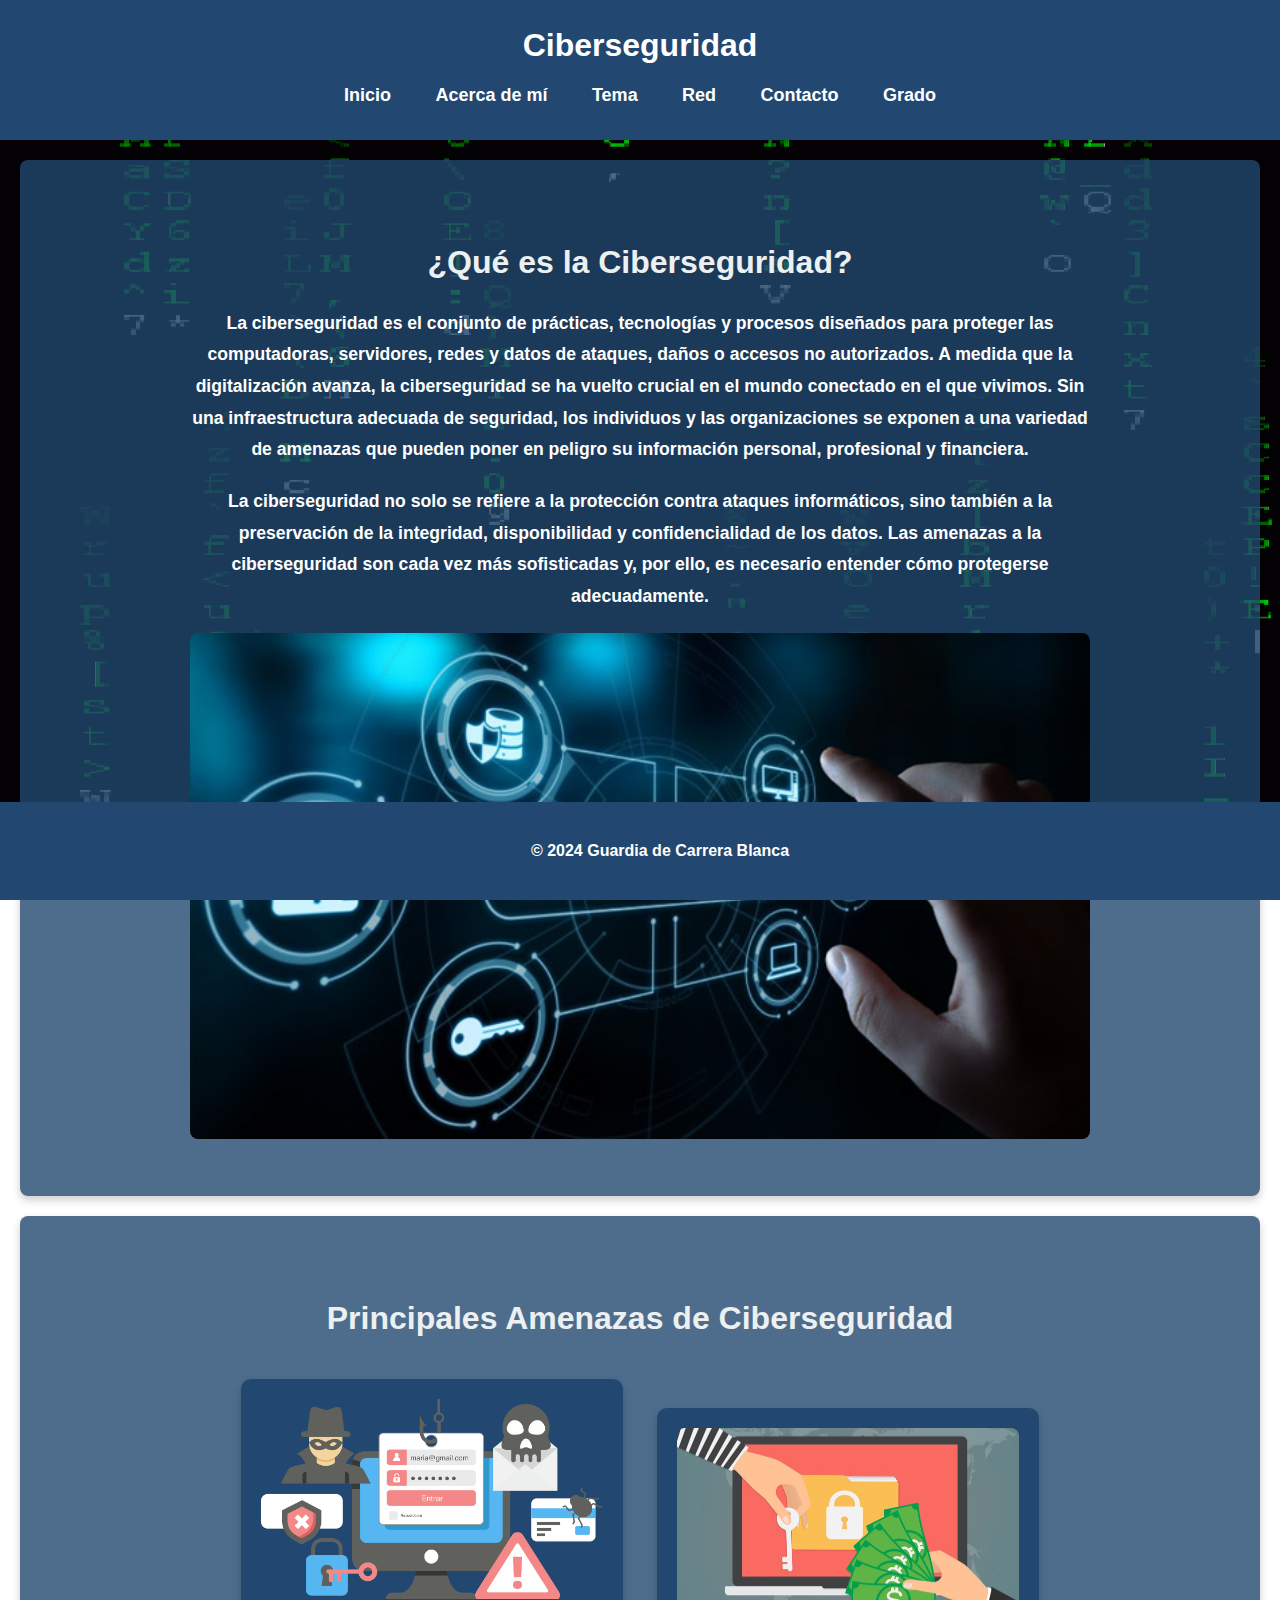
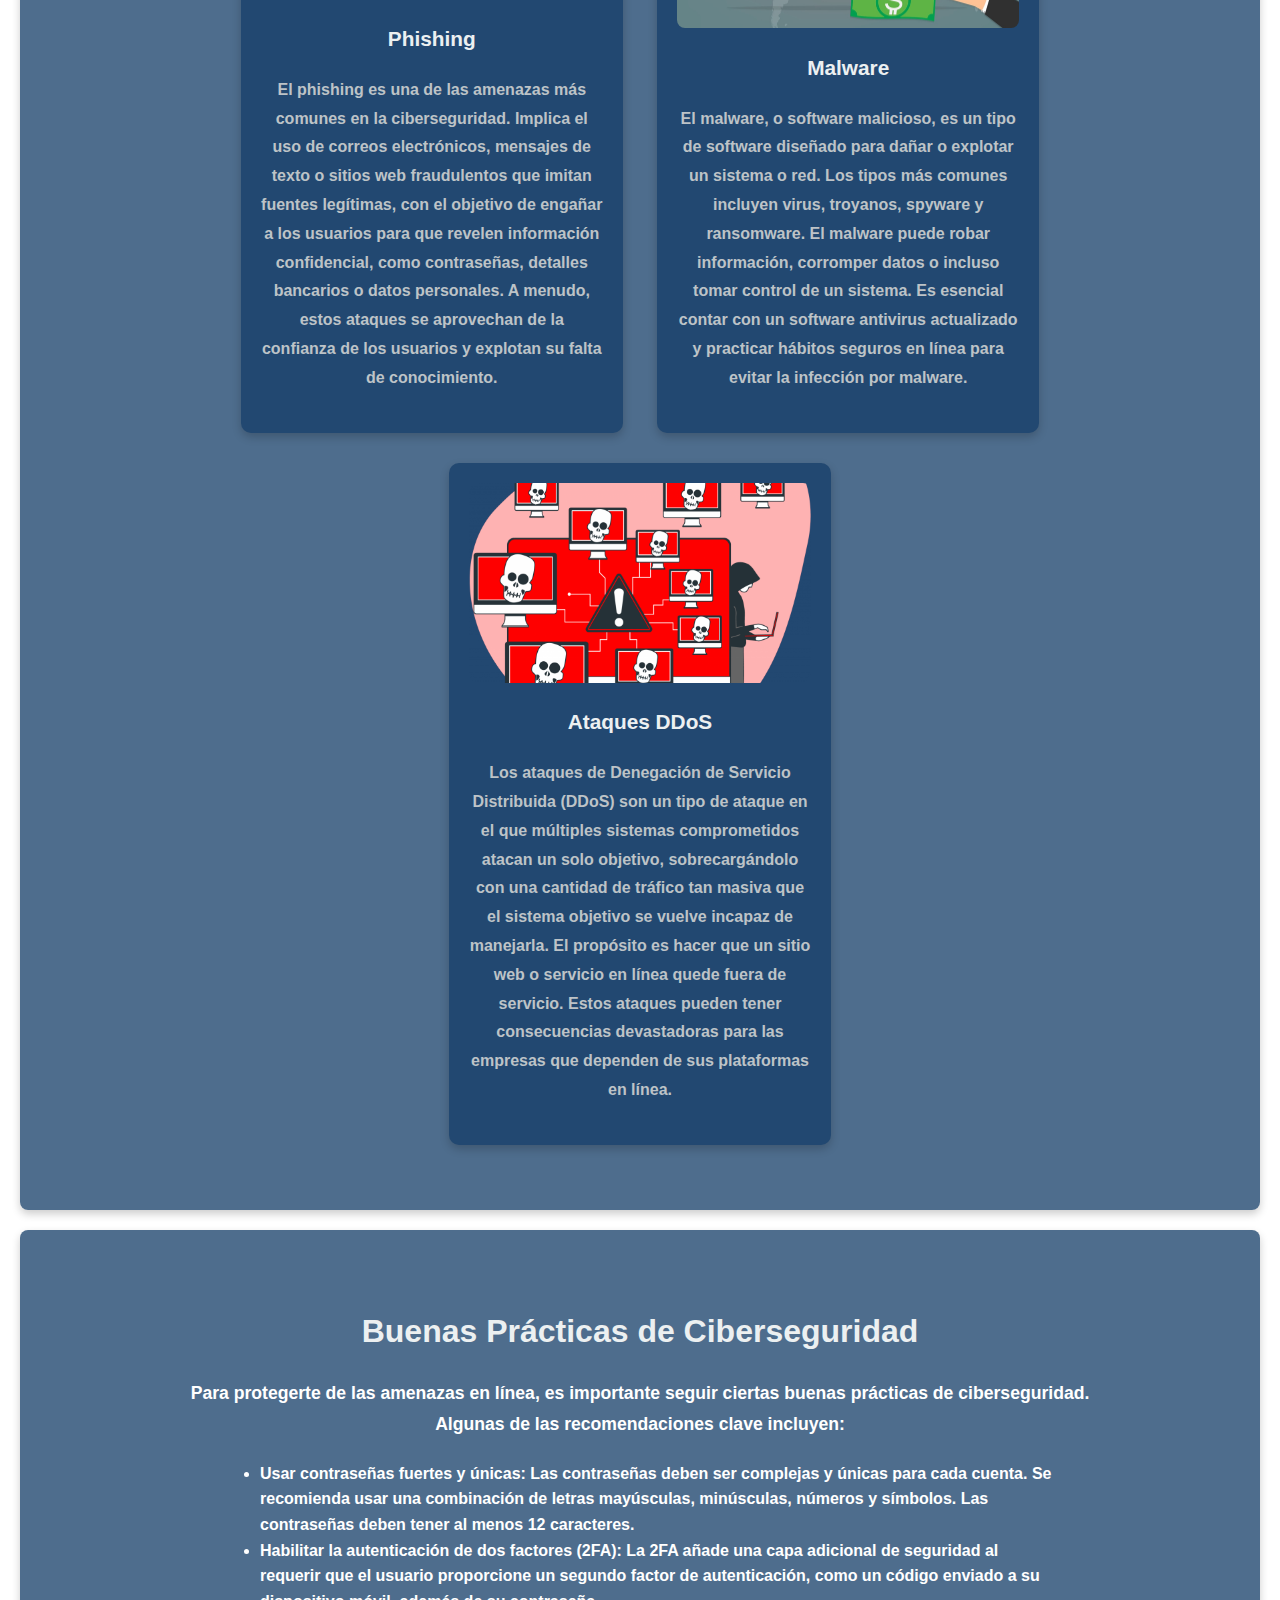
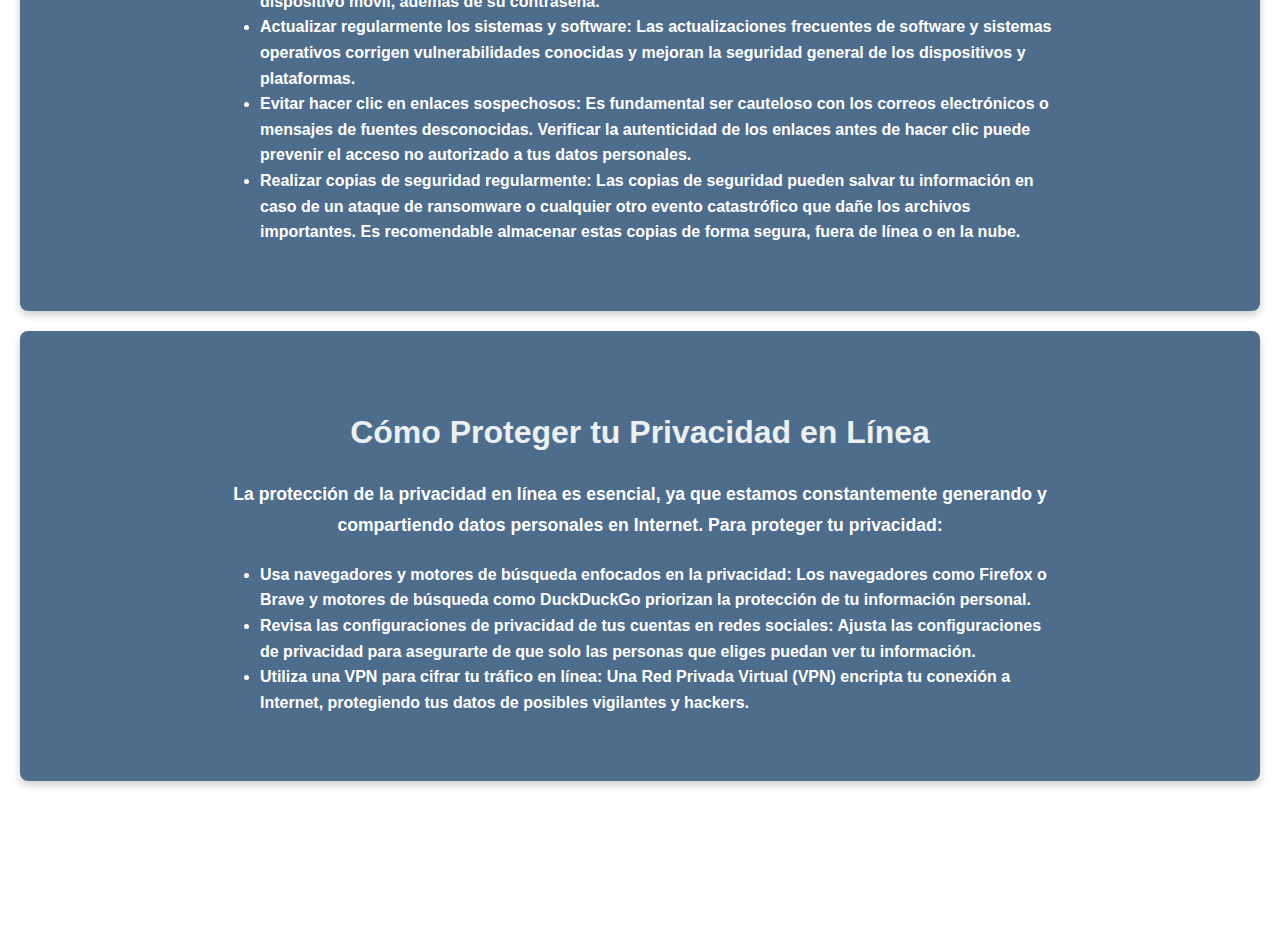
<file: public/topic.html>
<!DOCTYPE html>
<html lang="es">
<head>
    <meta charset="UTF-8">
    <meta name="viewport" content="width=device-width, initial-scale=1.0">
    <title>Ciberseguridad</title>
    <link rel="stylesheet" href="../css/estilos.css">
    <link rel="icon" href="../img/Logo2.png" type="image/x-icon">
    <style>
        body {
            font-family: Arial, sans-serif;
            margin: 0;
            padding: 0;
            background: url('../img/Matrix.gif') no-repeat center center fixed; 
            background-size: cover;
            color: white;
        }
        header {
            background-color: #224871; 
            color: white;
            padding: 20px;
            text-align: center;
        }
        header h1 {
            margin: 0;
        }
        nav ul {
            list-style-type: none;
            padding: 0;
        }
        nav ul li {
            display: inline;
            margin: 0 10px;
        }
        nav ul li a {
            color: white;
            text-decoration: none;
            font-weight: bold;
            transition: color 0.3s;
        }
        nav ul li a:hover {
            color: #6ba1cc; 
        }
        .section {
            padding: 50px;
            text-align: center;
            background-color: rgba(34, 72, 113, 0.8);
            margin-bottom: 20px;
            border-radius: 8px;
            box-shadow: 0 4px 8px rgba(0, 0, 0, 0.2);
        }
        .section h2 {
            color: #ecf0f1;
            margin-bottom: 20px;
            font-size: 2rem;
        }
        .section p {
            font-size: 1.1rem;
            line-height: 1.8;
            margin-bottom: 20px;
            max-width: 900px;
            margin-left: auto;
            margin-right: auto;
        }
        .card {
            display: inline-block;
            width: 30%;
            padding: 20px;
            margin: 15px;
            background-color: #030a19; 
            border-radius: 10px;
            box-shadow: 0 4px 10px rgba(0, 0, 0, 0.2);
            transition: transform 0.3s, box-shadow 0.3s;
            text-align: center;
        }
        .card img {
            width: 100%;
            height: 200px;
            object-fit: cover;
            border-radius: 8px;
        }
        .card h3 {
            margin-top: 15px;
            font-size: 1.3rem;
            color: #ecf0f1; 
        }
        .card p {
            font-size: 1rem;
            color: #bdc3c7; 
        }
        .card:hover {
            transform: scale(1.05);
            box-shadow: 0 8px 20px rgba(0, 0, 0, 0.3);
        }
        .card.amenaza {
            background-color: #224871; 
        }
        footer {
            background-color: #224871;
            color: white;
            text-align: center;
            padding: 20px;
        }
        footer .footer-links a {
            color: #6ba1cc; 
            text-decoration: none;
            margin: 0 10px;
        }
        footer .footer-links a:hover {
            text-decoration: underline;
        }
    </style>
</head>
<body>
    <header>
        <h1>Ciberseguridad</h1>
        <nav>
            <ul>
                <li><a href="../index.html">Inicio</a></li>
                <li><a href="about.html">Acerca de mí</a></li>
                <li><a href="topic.html">Tema</a></li>
                <li><a href="net.html">Red</a></li>
                <li><a href="contacts.html">Contacto</a></li>
                <li><a href="degree.html">Grado</a></li>
            </ul>
        </nav>
    </header>
    
    <main>
        <section class="section" id="introduccion">
            <h2>¿Qué es la Ciberseguridad?</h2>
            <p>La ciberseguridad es el conjunto de prácticas, tecnologías y procesos diseñados para proteger las computadoras, servidores, redes y datos de ataques, daños o accesos no autorizados. A medida que la digitalización avanza, la ciberseguridad se ha vuelto crucial en el mundo conectado en el que vivimos. Sin una infraestructura adecuada de seguridad, los individuos y las organizaciones se exponen a una variedad de amenazas que pueden poner en peligro su información personal, profesional y financiera.</p>
            <p>La ciberseguridad no solo se refiere a la protección contra ataques informáticos, sino también a la preservación de la integridad, disponibilidad y confidencialidad de los datos. Las amenazas a la ciberseguridad son cada vez más sofisticadas y, por ello, es necesario entender cómo protegerse adecuadamente.</p>
            <img src="../img/cyber.jpg" alt="Ciberseguridad" style="width: 100%; max-width: 900px; border-radius: 8px;">
        </section>
        <section class="section" id="amenazas">
            <h2>Principales Amenazas de Ciberseguridad</h2>
            <div class="card amenaza">
                <img src="../img/phising.png" alt="Phishing">
                <h3>Phishing</h3>
                <p>El phishing es una de las amenazas más comunes en la ciberseguridad. Implica el uso de correos electrónicos, mensajes de texto o sitios web fraudulentos que imitan fuentes legítimas, con el objetivo de engañar a los usuarios para que revelen información confidencial, como contraseñas, detalles bancarios o datos personales. A menudo, estos ataques se aprovechan de la confianza de los usuarios y explotan su falta de conocimiento.</p>
            </div>
            <div class="card amenaza">
                <img src="../img/ransomware.jpg" alt="Malware">
                <h3>Malware</h3>
                <p>El malware, o software malicioso, es un tipo de software diseñado para dañar o explotar un sistema o red. Los tipos más comunes incluyen virus, troyanos, spyware y ransomware. El malware puede robar información, corromper datos o incluso tomar control de un sistema. Es esencial contar con un software antivirus actualizado y practicar hábitos seguros en línea para evitar la infección por malware.</p>
            </div>
            <div class="card amenaza">
                <img src="../img/ddos.png" alt="Ataques DDoS">
                <h3>Ataques DDoS</h3>
                <p>Los ataques de Denegación de Servicio Distribuida (DDoS) son un tipo de ataque en el que múltiples sistemas comprometidos atacan un solo objetivo, sobrecargándolo con una cantidad de tráfico tan masiva que el sistema objetivo se vuelve incapaz de manejarla. El propósito es hacer que un sitio web o servicio en línea quede fuera de servicio. Estos ataques pueden tener consecuencias devastadoras para las empresas que dependen de sus plataformas en línea.</p>
            </div>
        </section>
        <section class="section" id="buenas-practicas">
            <h2>Buenas Prácticas de Ciberseguridad</h2>
            <p>Para protegerte de las amenazas en línea, es importante seguir ciertas buenas prácticas de ciberseguridad. Algunas de las recomendaciones clave incluyen:</p>
            <ul style="text-align: left; max-width: 800px; margin-left: auto; margin-right: auto;">
                <li><strong>Usar contraseñas fuertes y únicas</strong>: Las contraseñas deben ser complejas y únicas para cada cuenta. Se recomienda usar una combinación de letras mayúsculas, minúsculas, números y símbolos. Las contraseñas deben tener al menos 12 caracteres.</li>
                <li><strong>Habilitar la autenticación de dos factores (2FA)</strong>: La 2FA añade una capa adicional de seguridad al requerir que el usuario proporcione un segundo factor de autenticación, como un código enviado a su dispositivo móvil, además de su contraseña.</li>
                <li><strong>Actualizar regularmente los sistemas y software</strong>: Las actualizaciones frecuentes de software y sistemas operativos corrigen vulnerabilidades conocidas y mejoran la seguridad general de los dispositivos y plataformas.</li>
                <li><strong>Evitar hacer clic en enlaces sospechosos</strong>: Es fundamental ser cauteloso con los correos electrónicos o mensajes de fuentes desconocidas. Verificar la autenticidad de los enlaces antes de hacer clic puede prevenir el acceso no autorizado a tus datos personales.</li>
                <li><strong>Realizar copias de seguridad regularmente</strong>: Las copias de seguridad pueden salvar tu información en caso de un ataque de ransomware o cualquier otro evento catastrófico que dañe los archivos importantes. Es recomendable almacenar estas copias de forma segura, fuera de línea o en la nube.</li>
            </ul>
        </section>
        <section class="section" id="privacidad">
            <h2>Cómo Proteger tu Privacidad en Línea</h2>
            <p>La protección de la privacidad en línea es esencial, ya que estamos constantemente generando y compartiendo datos personales en Internet. Para proteger tu privacidad:</p>
            <ul style="text-align: left; max-width: 800px; margin-left: auto; margin-right: auto;">
                <li><strong>Usa navegadores y motores de búsqueda enfocados en la privacidad</strong>: Los navegadores como Firefox o Brave y motores de búsqueda como DuckDuckGo priorizan la protección de tu información personal.</li>
                <li><strong>Revisa las configuraciones de privacidad de tus cuentas en redes sociales</strong>: Ajusta las configuraciones de privacidad para asegurarte de que solo las personas que eliges puedan ver tu información.</li>
                <li><strong>Utiliza una VPN para cifrar tu tráfico en línea</strong>: Una Red Privada Virtual (VPN) encripta tu conexión a Internet, protegiendo tus datos de posibles vigilantes y hackers.</li>
            </ul>
        </section>
    </main>
    
    <footer>
        <p>&copy; 2024 Guardia de Carrera Blanca</p>
    </footer>
</body>
</html>
</file>
<file: css/estilos.css>
/* Estilos generales */
body {
    font-family: 'Roboto', Arial, sans-serif;
    margin: 0;
    padding: 0;
    background-color: #030a19;
    color: #fff;
    line-height: 1.6;
    font-weight: bold;
}

header {
    background-color: #224871; 
    color: white;
    text-align: center;
    padding: 2rem; 
    position: relative;
    z-index: 10; 
}

nav ul {
    list-style-type: none; 
    padding: 0;
    margin: 0;
    text-align: center;
}

nav ul li {
    display: inline-block;
    margin: 0 15px; 
}

nav ul li a {
    color: white;
    text-decoration: none;
    font-size: 18px; 
}

.image-container {
    position: relative;
    width: 100%;
    height: 400px; 
    overflow: hidden;
}

.image-container img {
    width: 100%;
    height: 100%;
    object-fit: cover; 
    display: block; 
}

main {
    padding: 20px;
}


footer {
    background-color: #224871; 
    color: white;
    text-align: center;
    padding: 1rem;
    position: fixed;
    bottom: 0;
    width: 100%;
    left: 0;
    z-index: 100;
}

.blue-footer {
    background-color: #224871;
    color: white;
    text-align: center;
    padding: 1rem;
    font-size: 1.2rem;
    position: fixed;
    bottom: 0;
    width: 100%;
    left: 0;
    z-index: 100;
}
/* Estilos generales para la página about.html */
.about-page body {
    background-color: #030a19;
    color: white;
    font-family: 'Roboto', Arial, sans-serif;
    text-align: center;
    margin: 0;
    padding: 0;
}

.about-page header {
    background-color: #224871;
    color: white;
    padding: 2rem;
    text-align: center;
}

.about-page main {
    display: flex;
    flex-direction: column;
    align-items: center;
    justify-content: center;
    min-height: 100vh;  
    text-align: center;
    padding: 20px;
}

.about-page main p {
    max-width: 800px;
    margin: 10px 0;
}

.about-page .image-container img {
    display: block;
    margin: 20px auto;
    max-width: 90%;     
    height: auto;    
    object-fit: contain; 
    max-height: 600px; 
}

.about-page footer {
    background-color: #224871;
    color: white;
    text-align: center;
    padding: 1rem;
}

body {
    padding-bottom: 100px; 
}

main {
    padding-bottom: 150px; 
}

footer {
    margin-top: 40px;
}

.cv-container {
    text-align: center;
    margin: 40px 0;
}

.cv-image {
    max-width: 100%;
    height: auto;
    border-radius: 8px;
    box-shadow: 0 4px 8px rgba(0, 0, 0, 0.1);
}
}

ul {
    list-style-type: none; 
    padding: 0;           
    margin: 0;              
}

ul li a {
    color: #3498db;         
    text-decoration: none;  
    font-size: 16px;       
    padding: 10px;        
    display: inline-block;  
    transition: color 0.3s; 
}

ul li a:hover {
    color: #2ecc71;  
    text-decoration: underline;  
}

.contact-page main {
    width: 80%;
    margin: 50px auto;
    text-align: center; 
}

.contact-page form {
    background-color: #224871;
    padding: 20px;
    border-radius: 8px;
    box-shadow: 0 4px 8px rgba(0, 0, 0, 0.1); 
    text-align: left;
    width: 60%;
    margin: 0 auto;
}

.contact-page form label {
    display: block;
    margin: 10px 0 5px;
    font-weight: bold;
}

.contact-page form input,
.contact-page form textarea,
.contact-page form button {
    width: 80%;
    padding: 10px;
    margin-bottom: 15px;
    border: 1px solid #ddd;
    border-radius: 4px;
    font-size: 1rem;
    margin-left: auto;
    margin-right: auto;
}

.contact-page form textarea {
    resize: none; 
}

.contact-page form button {
    background-color: #6ba1cc;
    color: white;
    cursor: pointer;
    width: 50%; 
    padding: 10px;
}

.contact-page form button:hover {
    background-color: #5a8db2;
}

.contact-page main h2,
.contact-page main p {
    text-align: center;
    margin: 20px 0;
}

a {
    color: #0066cc;
}

a:hover {
    text-decoration: underline;
}

footer {
    margin-top: 50px;
}

/* Estilos generales para la página degree.html */
.degree-page body {
    font-family: Arial, sans-serif;
    background: url('../img/Matrix.gif') no-repeat center center fixed;
    background-size: cover;
    color: white;
    margin: 0;
    padding: 0;
}
.degree-page {
    font-family: 'Arial', sans-serif;
    margin: 0;
    padding: 0;
    background: url('../img/Matrix.gif') no-repeat center center fixed;
    background-size: cover;
    color: white;
}

/* Header y Footer */
.degree-page header, 
.degree-page footer {
    background-color: #224871;
    color: white;
    text-align: center;
    padding: 20px;
}

.degree-page footer p {
    margin: 0;
    padding-bottom: 10px;
}

.degree-page main {
    display: flex;
    flex-direction: column;
    align-items: center;
    justify-content: flex-start;
    min-height: 100vh;
    padding: 20px;
}

.degree-page section {
    background-color: rgba(3, 10, 25, 0.85);
    margin-bottom: 20px;
    padding: 20px;
    border-radius: 8px;
    box-shadow: 0 4px 10px rgba(0, 0, 0, 0.5);
    max-width: 1000px; 
    width: 100%;  
}

.degree-page section h2 {
    color: #6ba1cc;
    margin-bottom: 20px;
    text-align: center;
}

.degree-page section h3 {
    color: #1b4b7b;
    margin-bottom: 10px;
    text-align: center;
}

.degree-page .course-list {
    background-color: rgba(3, 10, 25, 0.85); 
    margin-bottom: 20px;
    padding: 20px;
    border-radius: 8px;
    box-shadow: 0 4px 10px rgba(0, 0, 0, 0.5);
    max-width: 1000px; 
    width: 100%;
}

.degree-page .course-list h3 {
    color: #1b4b7b; 
    margin-bottom: 10px;
    text-align: center;
}

.degree-page .course-list ul {
    list-style-type: disc;
    padding-left: 20px;
    margin: 0;
}

.degree-page .course-list li {
    text-align: left; 
    margin-bottom: 10px;
}

.degree-page .course-list li span {
    font-weight: bold;
    color: #6ba1cc;
}

.degree-page .btn {
    display: inline-block;
    background-color: #6ba1cc;
    color: white;
    text-decoration: none;
    padding: 10px 20px;
    border-radius: 5px;
    margin-top: 10px;
    transition: background-color 0.3s;
    text-align: center;
}

.degree-page .btn:hover {
    background-color: #1b4b7b;
}

/* Estilos generales para la página fii.html */
.fii-page {
    font-family: 'Arial', sans-serif;
    margin: 0;
    padding: 0;
    background: url('../img/Matrix.gif') no-repeat center center fixed;
    background-size: cover;
    color: white;
}

.fii-page header {
    background-color: #224871; 
    color: white;
    padding: 20px;
    text-align: center;
    box-shadow: 0 4px 6px rgba(0, 0, 0, 0.1);
}

.fii-page header h1 {
    margin: 0;
    font-size: 2.5rem;
    font-weight: bold;
}

.fii-page .nav-bar {
    background-color: #1b4b7b; 
    color: white;
    text-align: center;
    padding: 10px;
}

.fii-page .nav-bar a {
    color: white;
    text-decoration: none;
    padding: 10px 20px;
    font-size: 1.1rem;
    display: inline-block;
}

.fii-page .nav-bar a:hover {
    background-color: #6ba1cc;
}

.fii-page .container {
    max-width: 1000px;
    margin: 40px auto;
    padding: 30px;
    background-color: rgba(3, 10, 25, 0.85); 
    border-radius: 8px;
    box-shadow: 0 4px 10px rgba(0, 0, 0, 0.5);
    line-height: 1.8;
}

.fii-page .container h2 {
    color: #6ba1cc; 
    margin-bottom: 20px;
    text-align: center;
    padding: 10px;
    border-bottom: 2px solid #1b4b7b; 
}

.fii-page .container p {
    font-size: 1.1rem;
    margin-bottom: 20px;
}

.fii-page .section {
    margin-bottom: 40px;
}

.fii-page .content-section {
    background-color: #1b4b7b; 
    padding: 20px;
    border-radius: 8px;
    margin-bottom: 20px;
    border-left: 6px solid #6ba1cc; 
    transition: all 0.3s ease;
    color: #ffffff; 
}



.fii-page .content-section h3 {
    font-size: 1.5rem;
    color: #6ba1cc;
    margin-bottom: 10px;
    text-decoration: underline;
}

.fii-page .content-section ul {
    list-style-type: disc;
    margin-left: 30px;
}

.fii-page .content-section ul li {
    margin-bottom: 10px;
    font-size: 1.1rem;
}

.fii-page .footer {
    background-color: #224871; 
    color: white;
    text-align: center;
    padding: 15px;
    position: relative;
    bottom: 0;
    width: 100%;
}

.fii-page .footer p {
    margin: 0;
    font-size: 1rem;
}

.fii-page .back-to-top {
    position: fixed;
    top: 20px;
    left: 20px;
    background-color: #6ba1cc; 
    color: white;
    padding: 10px 15px;
    border-radius: 50%;
    cursor: pointer;
    box-shadow: 0 4px 6px rgba(0, 0, 0, 0.2);
}

.fii-page .back-to-top:hover {
    background-color: #1b4b7b; 
}
</file>
